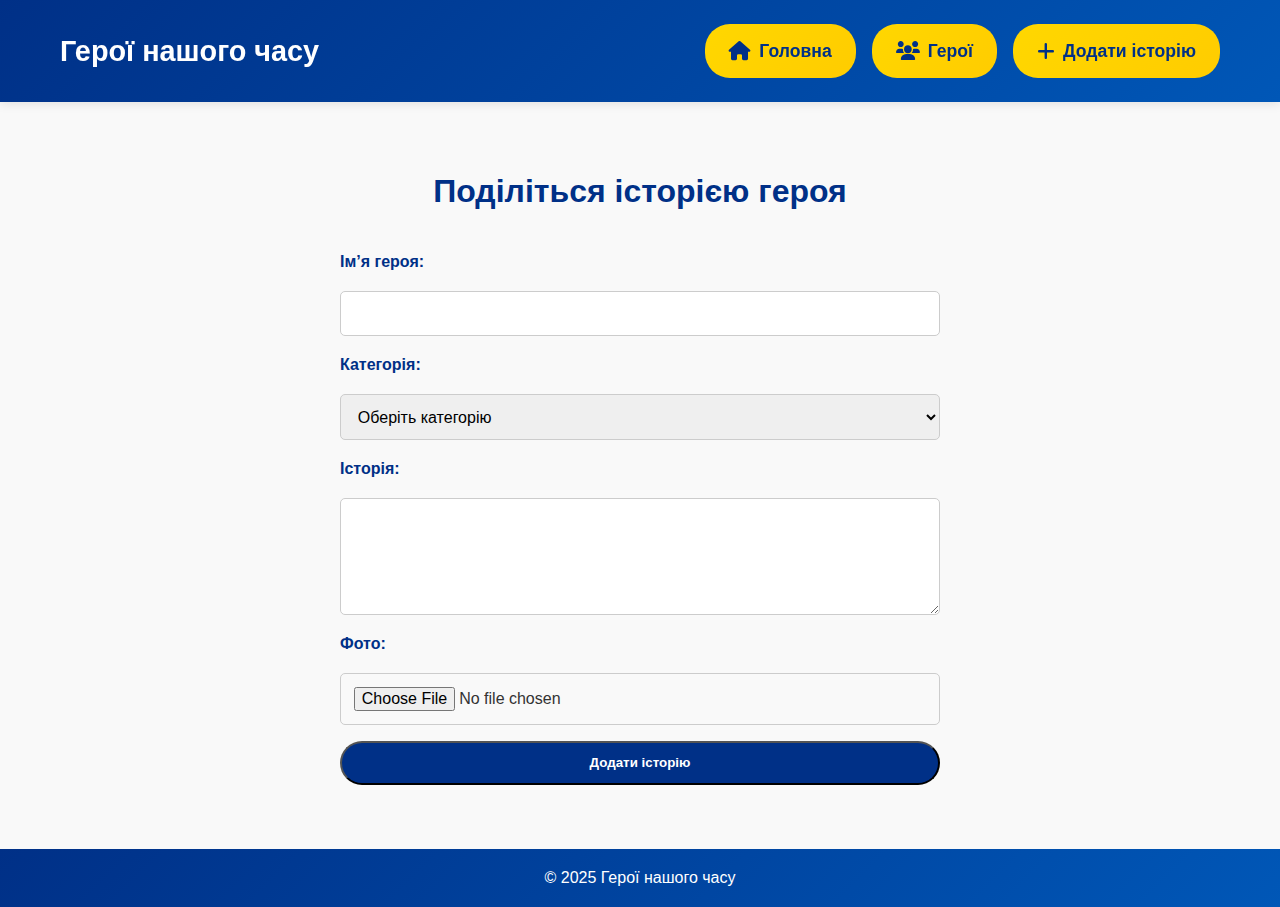
<file: add-story.html>
<!DOCTYPE html>
<html lang="uk">
<head>
    <meta charset="UTF-8">
    <meta name="viewport" content="width=device-width, initial-scale=1.0">
    <title>Додати історію - Герої нашого часу</title>
    <link rel="stylesheet" href="styles.css">
    <link rel="stylesheet" href="https://cdnjs.cloudflare.com/ajax/libs/font-awesome/6.0.0-beta3/css/all.min.css">
</head>
<body>
    <div id="fade-overlay" class="fade-overlay"></div>
    <header>
        <div class="container">
            <h1>Герої нашого часу</h1>
            <nav>
                <a href="index.html" class="nav-btn"><i class="fas fa-home"></i> Головна</a>
                <a href="heroes.html" class="nav-btn"><i class="fas fa-users"></i> Герої</a>
                <a href="add-story.html" class="nav-btn"><i class="fas fa-plus"></i> Додати історію</a>
            </nav>
        </div>
    </header>

    <main class="page-content">
        <section class="form-section">
            <div class="container">
                <h2>Поділіться історією героя</h2>
                <form id="story-form">
                    <label for="hero-name">Ім’я героя:</label>
                    <input type="text" id="hero-name" name="hero-name" required>

                    <label for="hero-category">Категорія:</label>
                    <select id="hero-category" name="hero-category" required>
                        <option value="" disabled selected>Оберіть категорію</option>
                        <option value="military">Військовий</option>
                        <option value="volunteer">Волонтер</option>
                        <option value="medic">Медик</option>
                        <option value="activist">Активіст</option>
                    </select>

                    <label for="hero-story">Історія:</label>
                    <textarea id="hero-story" name="hero-story" rows="5" required></textarea>

                    <label for="hero-photo">Фото:</label>
                    <input type="file" id="hero-photo" name="hero-photo" accept="image/*">

                    <button type="submit" class="btn">Додати історію</button>
                </form>
            </div>
        </section>
    </main>

    <footer>
        <p>© 2025 Герої нашого часу</p>
    </footer>

    <script>
        document.getElementById('story-form').addEventListener('submit', function(event) {
            event.preventDefault();

            // Отримуємо дані з форми
            const heroName = document.getElementById('hero-name').value;
            const heroCategory = document.getElementById('hero-category').value;
            const heroStory = document.getElementById('hero-story').value;
            const heroPhoto = document.getElementById('hero-photo').files[0];

            // Обробка фото (перетворюємо в base64, якщо є)
            let photoData = null;
            if (heroPhoto) {
                const reader = new FileReader();
                reader.onload = function(e) {
                    photoData = e.target.result;
                    saveStory(heroName, heroCategory, heroStory, photoData);
                };
                reader.readAsDataURL(heroPhoto);
            } else {
                saveStory(heroName, heroCategory, heroStory, null);
            }

            // Функція для збереження історії
            function saveStory(name, category, story, photo) {
                // Отримуємо існуючі історії з localStorage або створюємо новий масив
                let stories = JSON.parse(localStorage.getItem('heroStories')) || [];
                
                // Додаємо нову історію
                const newStory = {
                    name: name,
                    category: category,
                    story: story,
                    photo: photo
                };
                stories.push(newStory);

                // Зберігаємо в localStorage
                localStorage.setItem('heroStories', JSON.stringify(stories));

                // Повідомлення та очищення форми
                alert('Історію успішно додано! Перейдіть на сторінку "Герої", щоб побачити її.');
                document.getElementById('story-form').reset();
            }
        });
    </script>
</body>
</html>
</file>
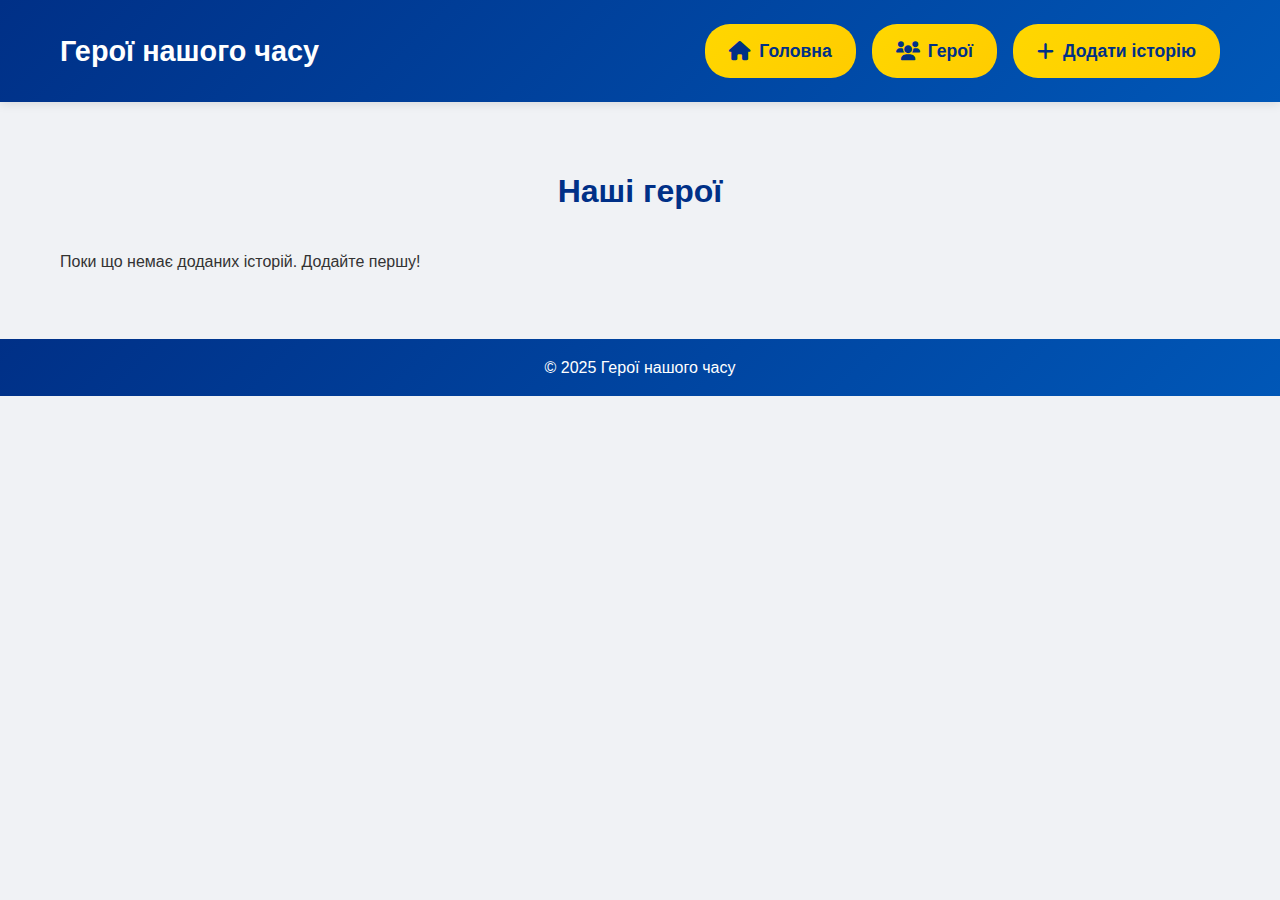
<file: heroes.html>
<!DOCTYPE html>
<html lang="uk">
<head>
    <meta charset="UTF-8">
    <meta name="viewport" content="width=device-width, initial-scale=1.0">
    <title>Герої - Герої нашого часу</title>
    <link rel="stylesheet" href="styles.css">
    <link rel="stylesheet" href="https://cdnjs.cloudflare.com/ajax/libs/font-awesome/6.0.0-beta3/css/all.min.css">
</head>
<body>
    <div id="fade-overlay" class="fade-overlay"></div>
    <header>
        <div class="container">
            <h1>Герої нашого часу</h1>
            <nav>
                <a href="index.html" class="nav-btn"><i class="fas fa-home"></i> Головна</a>
                <a href="heroes.html" class="nav-btn"><i class="fas fa-users"></i> Герої</a>
                <a href="add-story.html" class="nav-btn"><i class="fas fa-plus"></i> Додати історію</a>
            </nav>
        </div>
    </header>

    <main class="page-content">
        <section class="heroes-section">
            <div class="container">
                <h2>Наші герої</h2>
                <div class="heroes-grid" id="heroes-grid">
                    <!-- Історії додаються динамічно -->
                </div>
            </div>
        </section>
    </main>

    <footer>
        <p>© 2025 Герої нашого часу</p>
    </footer>

    <script>
        // Функція для відображення історій
        function displayHeroes() {
            const heroesGrid = document.getElementById('heroes-grid');
            const stories = JSON.parse(localStorage.getItem('heroStories')) || [];

            if (stories.length === 0) {
                heroesGrid.innerHTML = '<p>Поки що немає доданих історій. Додайте першу!</p>';
                return;
            }

            heroesGrid.innerHTML = ''; // Очищаємо сітку перед додаванням

            stories.forEach((story, index) => {
                const heroCard = document.createElement('div');
                heroCard.className = 'hero-card';

                // Додаємо фото, якщо є, або заглушку
                const img = document.createElement('img');
                img.src = story.photo || 'https://via.placeholder.com/300x200';
                img.alt = story.name;
                heroCard.appendChild(img);

                // Додаємо ім’я
                const name = document.createElement('h3');
                name.textContent = story.name;
                heroCard.appendChild(name);

                // Додаємо категорію
                const category = document.createElement('p');
                category.innerHTML = `<strong>Категорія:</strong> ${story.category}`;
                heroCard.appendChild(category);

                // Додаємо історію
                const storyText = document.createElement('p');
                storyText.textContent = story.story;
                heroCard.appendChild(storyText);

                // Додаємо кнопку видалення
                const deleteBtn = document.createElement('button');
                deleteBtn.className = 'btn-small delete-btn';
                deleteBtn.innerHTML = '<i class="fas fa-trash"></i> Видалити';
                deleteBtn.onclick = function() {
                    deleteStory(index);
                };
                heroCard.appendChild(deleteBtn);

                // Додаємо картку в сітку
                heroesGrid.appendChild(heroCard);
            });
        }

        // Функція для видалення історії
        function deleteStory(index) {
            if (confirm('Ви впевнені, що хочете видалити цю історію?')) {
                let stories = JSON.parse(localStorage.getItem('heroStories')) || [];
                stories.splice(index, 1); // Видаляємо історію за індексом
                localStorage.setItem('heroStories', JSON.stringify(stories)); // Оновлюємо localStorage
                displayHeroes(); // Перезавантажуємо список героїв
            }
        }

        // Викликаємо функцію при завантаженні сторінки
        window.onload = displayHeroes;
    </script>
</body>
</html>
</file>
<file: styles.css>
* {
    margin: 0;
    padding: 0;
    box-sizing: border-box;
    font-family: 'Arial', sans-serif;
}

body {
    background-color: #f0f2f5;
    color: #333;
    line-height: 1.6;
    overflow-x: hidden;
}

.container {
    max-width: 1200px;
    margin: 0 auto;
    padding: 0 20px;
}

/* Оверлей для затемнення при переході */
.fade-overlay {
    position: fixed;
    top: 0;
    left: 0;
    width: 100%;
    height: 100%;
    background: rgba(0, 0, 0, 0);
    pointer-events: none;
    z-index: 1000;
    transition: background 0.8s ease-in-out; /* Плавніше затемнення */
}

.fade-overlay.active {
    background: rgba(0, 0, 0, 0.3); /* Менш інтенсивне затемнення */
}

/* Шапка */
header {
    background: linear-gradient(135deg, #003087, #0057b7);
    color: white;
    padding: 1.5rem 0;
    position: sticky;
    top: 0;
    z-index: 10;
    box-shadow: 0 2px 10px rgba(0, 0, 0, 0.1);
}

header .container {
    display: flex;
    justify-content: space-between;
    align-items: center;
}

header h1 {
    font-size: 1.8rem;
}

header nav {
    display: flex;
    gap: 1rem;
}

header nav .nav-btn {
    display: flex;
    align-items: center;
    gap: 0.5rem;
    padding: 0.8rem 1.5rem;
    background: linear-gradient(135deg, #ffd700, #ffcc00);
    color: #003087;
    text-decoration: none;
    font-size: 1.1rem;
    font-weight: bold;
    border-radius: 25px;
    transition: transform 0.4s ease, box-shadow 0.4s ease, background 0.4s ease;
}

header nav .nav-btn:hover {
    transform: scale(1.03); /* Менше масштабування */
    box-shadow: 0 3px 10px rgba(0, 0, 0, 0.15);
    background: linear-gradient(135deg, #ffcc00, #ffd700);
}

header nav .nav-btn:active {
    transform: scale(0.98); /* Менше стискання */
    box-shadow: none;
}

header nav .nav-btn i {
    font-size: 1.2rem;
}

/* Анімація контенту */
.page-content {
    animation: fadeIn 1s ease-in-out; /* Плавніше появлення */
}

@keyframes fadeIn {
    from {
        opacity: 0;
        transform: translateY(20px); /* Менший зсув */
    }
    to {
        opacity: 1;
        transform: translateY(0);
    }
}

/* Головна секція */
.hero-section {
    text-align: center;
    padding: 5rem 0;
    background: linear-gradient(135deg, #003087, #ffd700);
    color: white;
    clip-path: polygon(0 0, 100% 0, 100% 85%, 0 100%);
}

.hero-section h2 {
    font-size: 2.5rem;
    margin-bottom: 1rem;
}

.hero-section p {
    font-size: 1.2rem;
    margin-bottom: 2rem;
}

.btn {
    display: inline-block;
    padding: 0.8rem 2rem;
    background-color: #ffd700;
    color: #003087;
    text-decoration: none;
    border-radius: 25px;
    font-weight: bold;
    transition: transform 0.4s ease, box-shadow 0.4s ease;
}

.btn:hover {
    transform: scale(1.03); /* Менше масштабування */
    box-shadow: 0 3px 10px rgba(0, 0, 0, 0.15);
}

.btn:active {
    interstitials: scale(0.98); /* Менше стискання */
    box-shadow: none;
}

/* Секція "Про проєкт" */
.about-section {
    padding: 4rem 0;
    text-align: center;
}

.about-section h2 {
    font-size: 2rem;
    margin-bottom: 1.5rem;
    color: #003087;
}

.about-section p {
    max-width: 800px;
    margin: 0 auto 2rem;
    font-size: 1.1rem;
}

.stats {
    display: flex;
    justify-content: center;
    gap: 2rem;
    flex-wrap: wrap;
}

.stat-item {
    background: white;
    padding: 1rem;
    border-radius: 10px;
    box-shadow: 0 4px 15px rgba(0, 0, 0, 0.1);
    min-width: 150px;
}

.stat-item h3 {
    font-size: 2rem;
    color: #003087;
}

.stat-item p {
    font-size: 1rem;
}

/* Секція "Категорії" */
.categories-section {
    padding: 4rem 0;
    background-color: #f9f9f9;
}

.categories-section h2 {
    text-align: center;
    font-size: 2rem;
    margin-bottom: 2rem;
    color: #003087;
}

.categories-grid {
    display: grid;
    grid-template-columns: repeat(auto-fit, minmax(250px, 1fr));
    gap: 2rem;
}

.category-card {
    background: white;
    border-radius: 10px;
    overflow: hidden;
    box-shadow: 0 4px 15px rgba(0, 0, 0, 0.1);
    transition: transform 0.4s ease;
}

.category-card:hover {
    transform: translateY(-5px);
}

.category-card img {
    width: 100%;
    height: 200px;
    object-fit: cover;
}

.category-card h3 {
    font-size: 1.3rem;
    margin: 1rem;
    color: #003087;
}

.category-card p {
    margin: 0 1rem 1rem;
}

/* Заклик до дії */
.cta-section {
    text-align: center;
    padding: 4rem 0;
    background: linear-gradient(135deg, #0057b7, #003087);
    color: white;
}

.cta-section h2 {
    font-size: 2rem;
    margin-bottom: 1rem;
}

.cta-section p {
    font-size: 1.2rem;
    margin-bottom: 2rem;
}

/* Секція героїв */
.heroes-section {
    padding: 4rem 0;
}

.heroes-section h2 {
    text-align: center;
    font-size: 2rem;
    margin-bottom: 2rem;
    color: #003087;
}

.heroes-grid {
    display: grid;
    grid-template-columns: repeat(auto-fit, minmax(250px, 1fr));
    gap: 2rem;
}

.hero-card {
    background: white;
    border-radius: 10px;
    overflow: hidden;
    box-shadow: 0 4px 15px rgba(0, 0, 0, 0.1);
    transition: transform 0.4s ease;
}

.hero-card:hover {
    transform: translateY(-5px);
}

.hero-card img {
    width: 100%;
    height: 200px;
    object-fit: cover;
}

.hero-card h3 {
    font-size: 1.3rem;
    margin: 1rem;
    color: #003087;
}

.hero-card p {
    margin: 0 1rem 1rem;
}

.btn-small {
    display: block;
    margin: 0 1rem 1rem;
    padding: 0.5rem 1rem;
    background-color: #003087;
    color: white;
    text-align: center;
    border-radius: 20px;
    text-decoration: none;
    transition: transform 0.4s ease, background-color 0.4s ease;
}

.btn-small:hover {
    transform: scale(1.03);
    background-color: #0057b7;
}

.btn-small:active {
    transform: scale(0.98);
}

/* Форма */
.form-section {
    padding: 4rem 0;
    background-color: #f9f9f9;
}

.form-section h2 {
    text-align: center;
    font-size: 2rem;
    margin-bottom: 2rem;
    color: #003087;
}

.form-section form {
    max-width: 600px;
    margin: 0 auto;
    display: flex;
    flex-direction: column;
    gap: 1rem;
}

.form-section label {
    font-weight: bold;
    color: #003087;
}

.form-section input,
.form-section textarea,
.form-section select {
    padding: 0.8rem;
    border: 1px solid #ccc;
    border-radius: 5px;
    font-size: 1rem;
}

.form-section button {
    background-color: #003087;
    color: white;
}

/* Футер */
footer {
    background: linear-gradient(135deg, #003087, #0057b7);
    color: white;
    text-align: center;
    padding: 1rem 0;
}

/* Адаптивність */
@media (max-width: 768px) {
    header .container {
        flex-direction: column;
        gap: 1rem;
    }

    header nav {
        flex-direction: column;
        gap: 0.5rem;
    }

    header nav .nav-btn {
        width: 100%;
        text-align: center;
        justify-content: center;
    }

    .hero-section h2 {
        font-size: 1.8rem;
    }

    .hero-section p {
        font-size: 1rem;
    }

    .stats {
        flex-direction: column;
        gap: 1rem;
    }
}
</file>
